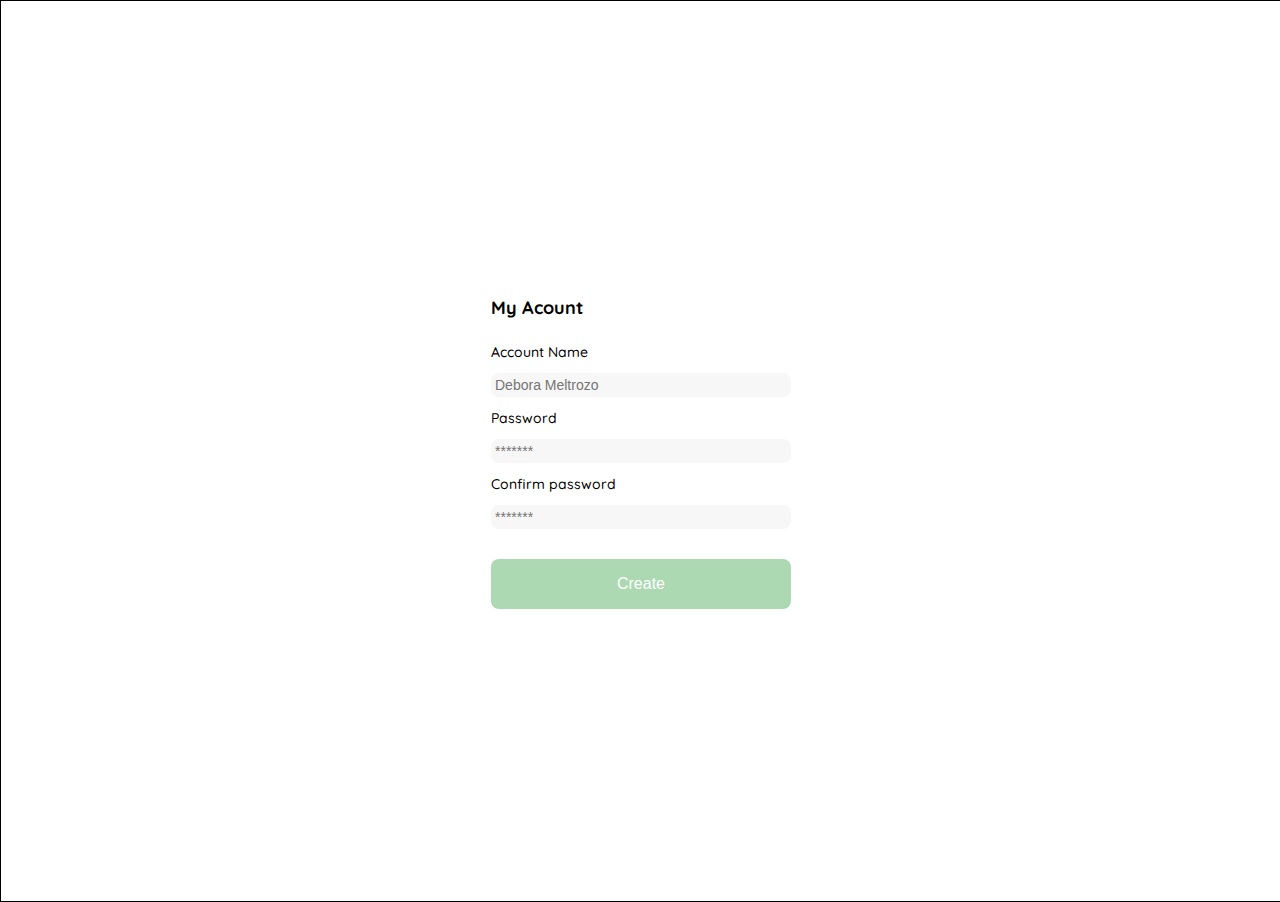
<file: crearCuenta.html>
<!DOCTYPE html>
<html lang="en">
  <head>
    <meta charset="UTF-8" />
    <meta name="viewport" content="width=device-width, initial-scale=1.0" />
    <link rel="preconnect" href="https://fonts.googleapis.com" />
    <link rel="preconnect" href="https://fonts.gstatic.com" crossorigin />
    <link
      href="https://fonts.googleapis.com/css2?family=Quicksand:wght@300..700&display=swap"
      rel="stylesheet"
    />
    <title>Create Acount</title>
    <link rel="stylesheet" href="style.css" />
  </head>
  <body>
    <div class="login">
      <div class="form-container">
        <form action="/createAccount" class="form">
          <h1 class="title-crear">My Acount</h1>
          <!-- el atributo for="" le indica al label cual es el input con el que va a relacionarse, por lo tanto se debe colocar el id="" con el mismo valor colocadp en el for="" del label -->
          <div>
            <label for="accountName" class="label">Account Name</label>
            <input
              type="accountName"
              id="accountName"
              class="input input-password"
              placeholder="Debora Meltrozo"
            />

            <label for="password" class="label">Password</label>
            <input
              type="password"
              id="password"
              class="input input-password"
              placeholder="*******"
            />
            <label for="re-enterPassword" class="label">Confirm password</label>
            <input
              type="password"
              id="re-enterPassword"
              class="input input-re-enterPassword"
              placeholder="*******"
            />
          </div>
        </form>
        <input
          type="submit"
          value="Create"
          class="primary-button login-button"
        />
      </div>
    </div>
  </body>
</html>
</file>
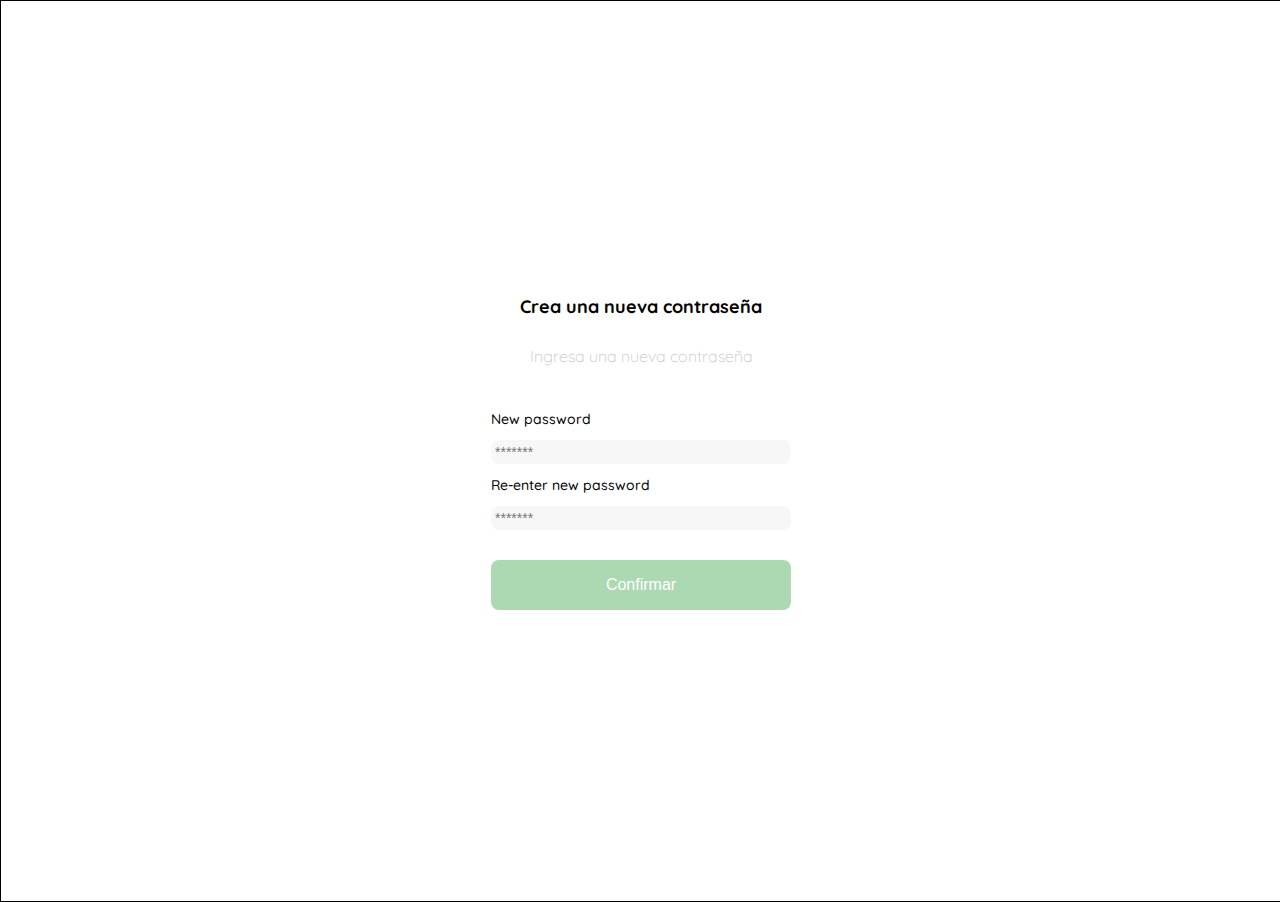
<file: createPassword.html>
<!DOCTYPE html>
<html lang="en">
  <head>
    <meta charset="UTF-8" />
    <meta name="viewport" content="width=device-width, initial-scale=1.0" />
    <link rel="preconnect" href="https://fonts.googleapis.com" />
    <link rel="preconnect" href="https://fonts.gstatic.com" crossorigin />
    <link
      href="https://fonts.googleapis.com/css2?family=Quicksand:wght@300..700&display=swap"
      rel="stylesheet"
    />
    <title>Document</title>
    <link rel="stylesheet" href="style.css" />
  </head>
  <body>
    <div class="login">
      <div class="form-container">
        <img src="logos/logo_yard_sale.svg" alt="logo_yard_sale" class="logo" />
        <h1 class="title">Crea una nueva contraseña</h1>
        <p class="subtitle">Ingresa una nueva contraseña</p>
        <form action="/PasswordUpdate" class="form">
          <!-- el atributo for="" le indica al label cual es el input con el que va a relacionarse, por lo tanto se debe colocar el id="" con el mismo valor colocadp en el for="" del label -->
          <label for="password" class="label">New password</label>
          <input
            type="password"
            id="password"
            class="input input-password"
            placeholder="*******"
          />
          <label for="re-enterPassword" class="label"
            >Re-enter new password</label
          >
          <input
            type="password"
            id="re-enterPassword"
            class="input input-re-enterPassword"
            placeholder="*******"
          />
          <input
            type="submit"
            value="Confirmar"
            class="primary-button login-button"
          />
        </form>
      </div>
    </div>
  </body>
</html>
</file>
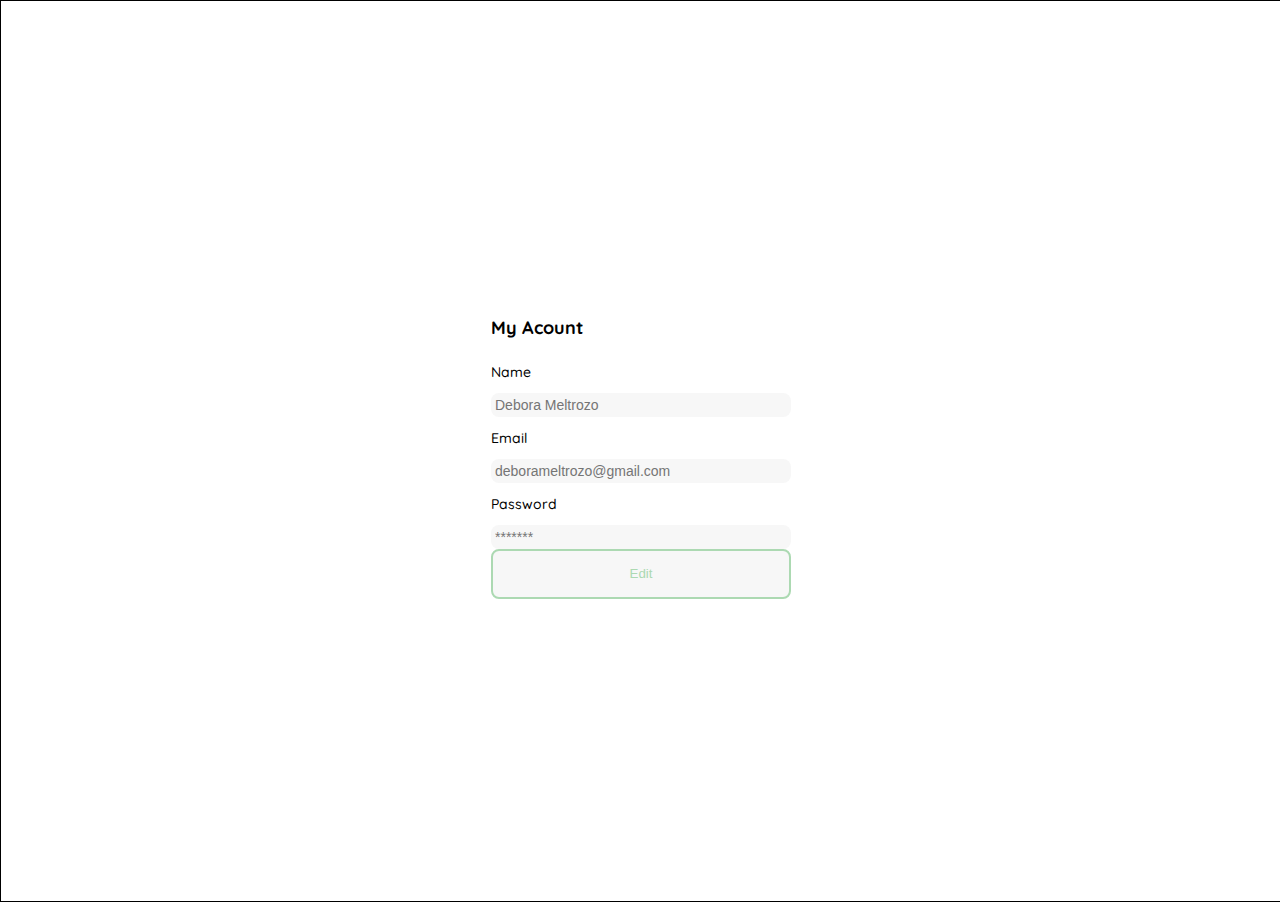
<file: editarCuenta.html>
<!DOCTYPE html>
<html lang="en">
  <head>
    <meta charset="UTF-8" />
    <meta name="viewport" content="width=device-width, initial-scale=1.0" />
    <link rel="preconnect" href="https://fonts.googleapis.com" />
    <link rel="preconnect" href="https://fonts.gstatic.com" crossorigin />
    <link
      href="https://fonts.googleapis.com/css2?family=Quicksand:wght@300..700&display=swap"
      rel="stylesheet"
    />
    <title>Create Acount</title>
    <link rel="stylesheet" href="style.css" />
  </head>
  <body>
    <div class="login">
      <div class="form-container">
        <form action="/createAccount" class="form">
          <h1 class="title-crear">My Acount</h1>
          <!-- el atributo for="" le indica al label cual es el input con el que va a relacionarse, por lo tanto se debe colocar el id="" con el mismo valor colocadp en el for="" del label -->
          <div>
            <label for="Name" class="label">Name</label>
            <input
              type="Name"
              id="accountName"
              class="input input-password"
              placeholder="Debora Meltrozo"
            />

            <label for="email" class="label">Email</label>
            <input
              type="email"
              id="text"
              class="input input-password"
              placeholder="deborameltrozo@gmail.com"
            />
            <label for="Password" class="label">Password</label>
            <input
              type="Password"
              id="re-enterPassword"
              class="input input-re-enterPassword"
              placeholder="*******"
            />
          </div>
        </form>
        <input
          type="submit"
          value="Edit"
          class="secondary-button edit-button"
        />
      </div>
    </div>
  </body>
</html>
</file>
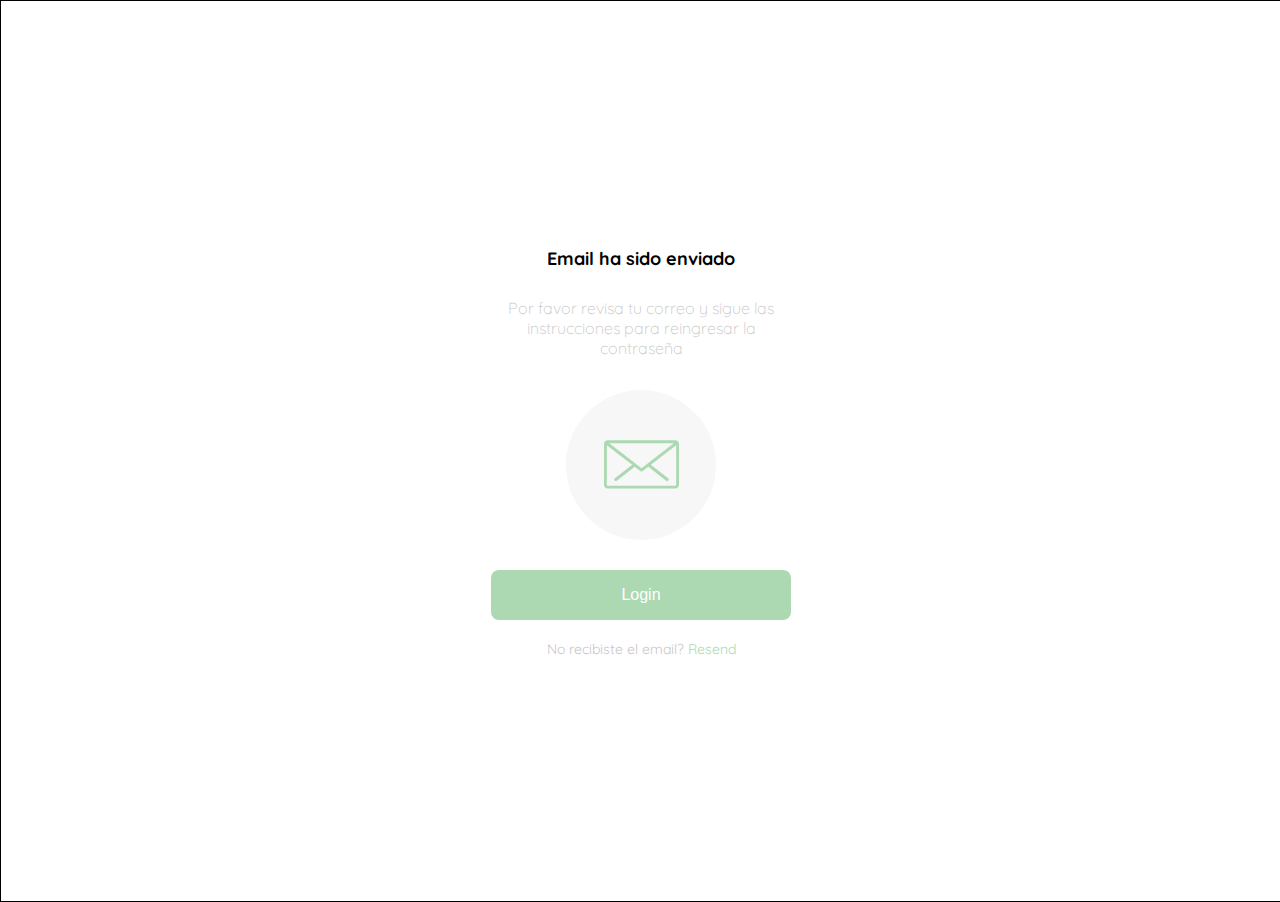
<file: emailSent.html>
<!DOCTYPE html>
<html lang="en">
  <head>
    <meta charset="UTF-8" />
    <meta name="viewport" content="width=device-width, initial-scale=1.0" />
    <link rel="stylesheet" href="./style.css" />
    <link rel="preconnect" href="https://fonts.googleapis.com" />
    <link rel="preconnect" href="https://fonts.gstatic.com" crossorigin />
    <link
      href="https://fonts.googleapis.com/css2?family=Quicksand:wght@300..700&display=swap"
      rel="stylesheet"
    />
    <title>Document</title>
  </head>
  <body>
    <div class="login">
      <div class="form-container">
        <img src="logos/logo_yard_sale.svg" alt="logo_yard_sale" class="logo" />
        <h1 class="title">Email ha sido enviado</h1>
        <p class="subtitle">
          Por favor revisa tu correo y sigue las instrucciones para reingresar
          la contraseña
        </p>
        <div class="container-icono">
          <img src="./icons/email.svg" alt="imagen de correo" class="icono" />
        </div>
        <div class="button-container">
          <input
            type="submit"
            value="Login"
            class="primary-button login-button"
          />
        </div>

        <p class="text">
          <span>No recibiste el email?</span>
          <a href="/">Resend </a>
        </p>
      </div>
    </div>
  </body>
</html>
</file>
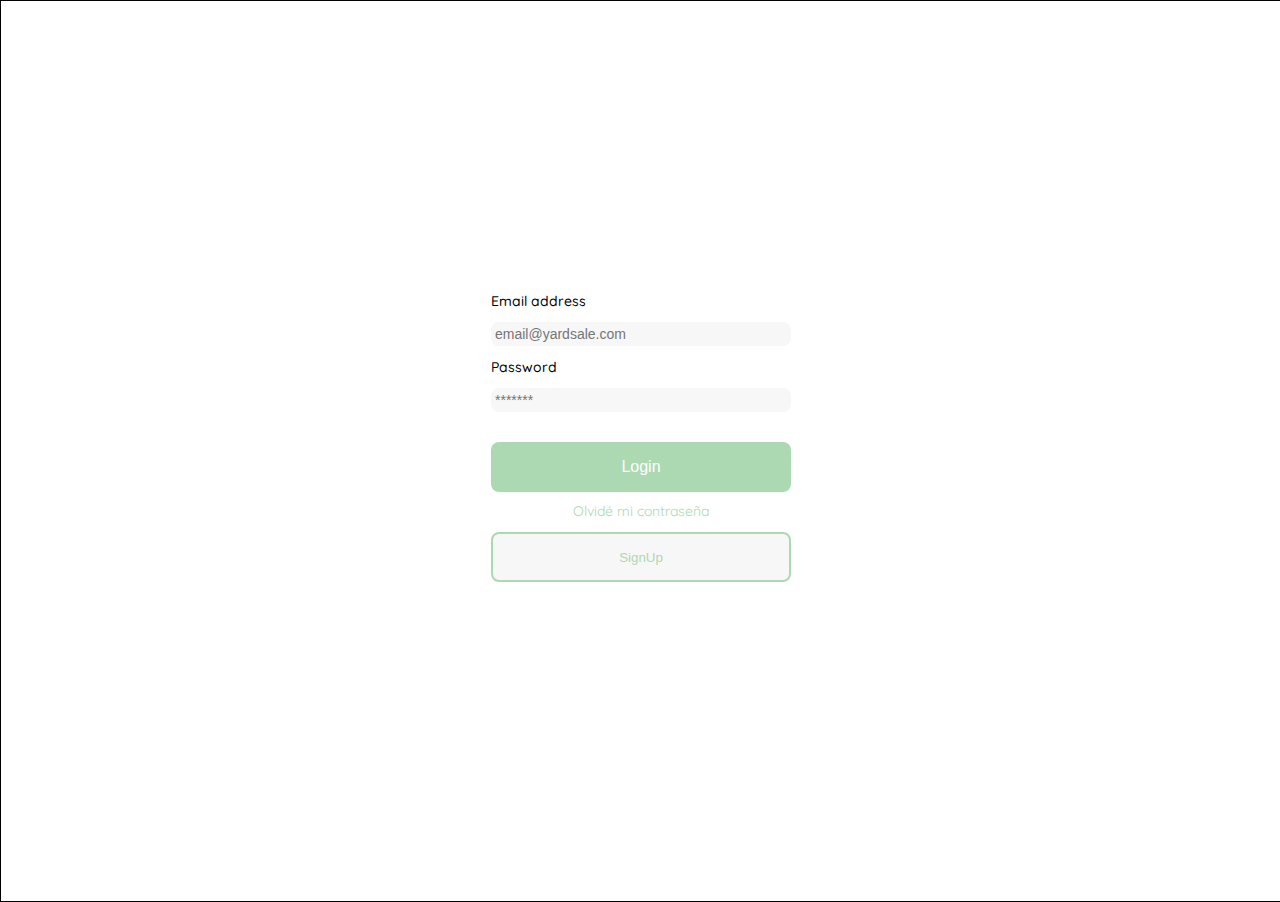
<file: Login.html>
<!DOCTYPE html>
<html lang="en">
  <head>
    <meta charset="UTF-8" />
    <meta name="viewport" content="width=device-width, initial-scale=1.0" />
    <link rel="preconnect" href="https://fonts.googleapis.com" />
    <link rel="preconnect" href="https://fonts.gstatic.com" crossorigin />
    <link
      href="https://fonts.googleapis.com/css2?family=Quicksand:wght@300..700&display=swap"
      rel="stylesheet"
    />
    <title>Login</title>
    <link rel="stylesheet" href="style.css" />
  </head>
  <body>
    <div class="login">
      <div class="login-container">
        <img src="logos/logo_yard_sale.svg" alt="logo_yard_sale" class="logo" />

        <form action="/PasswordUpdate" class="form">
          <!-- el atributo for="" le indica al label cual es el input con el que va a relacionarse, por lo tanto se debe colocar el id="" con el mismo valor colocadp en el for="" del label -->
          <label for="password" class="label">Email address</label>
          <input
            type="password"
            id="password"
            class="input input-password"
            placeholder="email@yardsale.com"
          />
          <label for="Password" class="label">Password</label>
          <input
            type="password"
            id="Password"
            class="input input-Password"
            placeholder="*******"
          />
          <input
            type="submit"
            value="Login"
            class="primary-button login-button"
          />
          <a href="/" class="forgotPassword"> Olvidé mi contraseña</a>
        </form>
        <input
          type="submit"
          value="SignUp"
          class="secondary-button signUp-button"
        />
      </div>
    </div>
  </body>
</html>
</file>
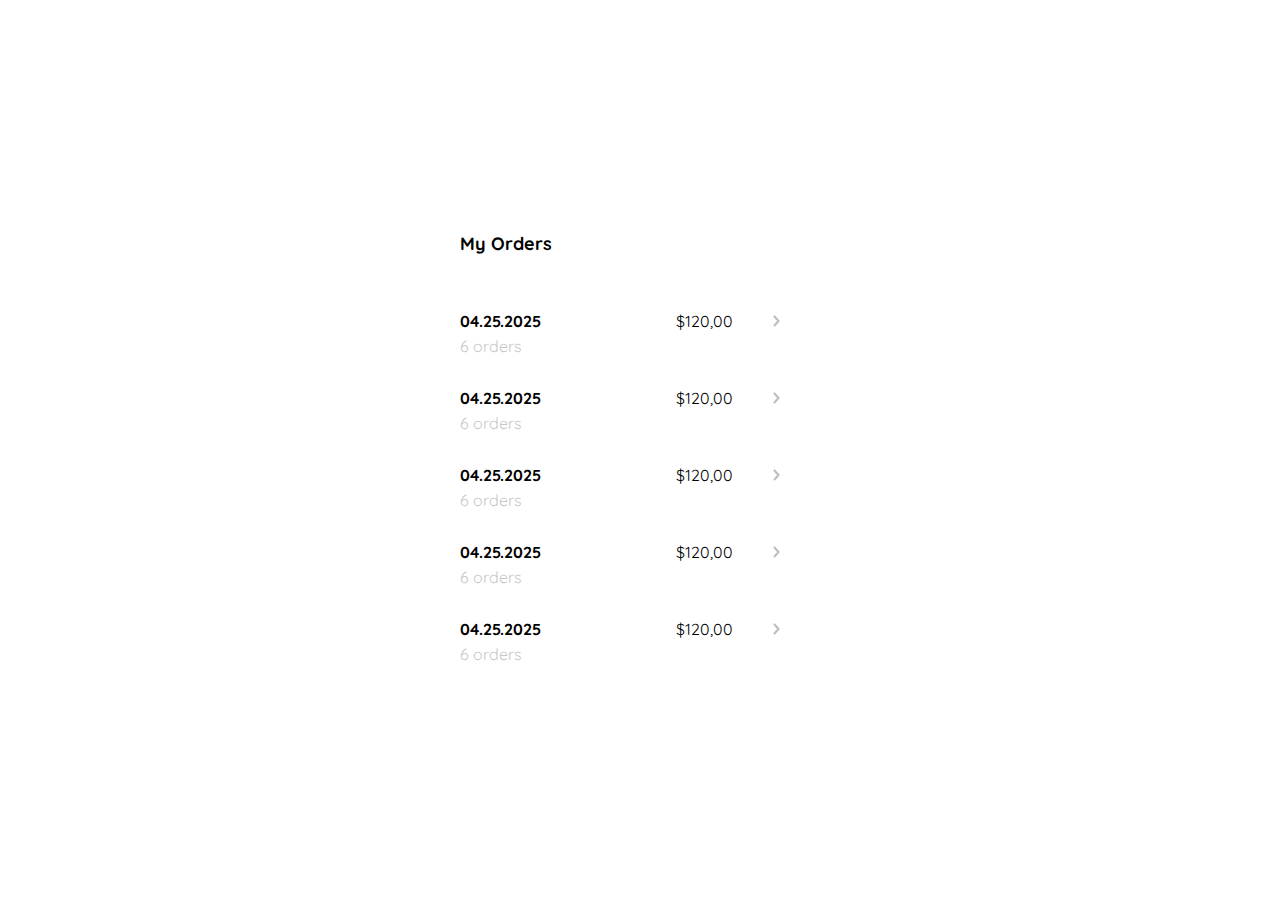
<file: myOrders.html>
<!DOCTYPE html>
<html lang="en">
  <head>
    <meta charset="UTF-8" />
    <meta name="viewport" content="width=device-width, initial-scale=1.0" />
    <title>Document</title>
    <link
      href="https://fonts.googleapis.com/css2?family=Quicksand:wght@300..700&display=swap"
      rel="stylesheet"
    />
    <style>
      :root {
        --Very-light-pink: #c7c7c7;
        --Text-input-field: #f7f7f7;
        --Hospital-green: #acd9b2;
        --White: #ffffff;
        --Black: #000000;
        --Dark: #232830;
        --sm: 14px;
        --md: 16px;
        --lg: 18px;
      }

      body {
        background-color: var(--White);
        font-family: "Quicksand", sans-serif;
        margin: 0;
      }
      .my-orders {
        width: 100%;
        height: 100vh;
        display: grid;
        place-items: center;
        place-content: center;
      }
      .my-orders-container {
        width: 360px;
        height: auto;
      }
      .title {
        font-size: var(--lg);
        margin-bottom: 40px;
      }
      .orders-content {
        display: flex;
        flex-direction: column;
      }

      .price {
        display: flex;
        place-content: center;
      }
      .info {
        display: flex;
        flex-direction: column;
        gap: 5px;
      }
      .the-order {
        display: grid;
        grid-template-columns: 2fr 1fr;
      }
      .date {
        font-weight: bold;
      }
      .info span:last-child {
        font-size: var(--md);
        color: var(--Very-light-pink);
      }
    </style>
  </head>
  <body>
    <div class="my-orders">
      <div class="my-orders-container">
        <h1 class="title">My Orders</h1>
        <div class="orders-content">
          <div class="the-order">
            <p class="info">
              <span class="date">04.25.2025</span>
              <span>6 orders</span>
            </p>
            <div class="price">
              <p>$120,00</p>
              <figure><img src="./icons/flechita.svg" /></figure>
            </div>
          </div>
          <div class="the-order">
            <p class="info">
              <span class="date">04.25.2025</span>
              <span>6 orders</span>
            </p>
            <div class="price">
              <p>$120,00</p>
              <figure><img src="./icons/flechita.svg" /></figure>
            </div>
          </div>
          <div class="the-order">
            <p class="info">
              <span class="date">04.25.2025</span>
              <span>6 orders</span>
            </p>
            <div class="price">
              <p>$120,00</p>
              <figure><img src="./icons/flechita.svg" /></figure>
            </div>
          </div>
          <div class="the-order">
            <p class="info">
              <span class="date">04.25.2025</span>
              <span>6 orders</span>
            </p>
            <div class="price">
              <p>$120,00</p>
              <figure><img src="./icons/flechita.svg" /></figure>
            </div>
          </div>
          <div class="the-order">
            <p class="info">
              <span class="date">04.25.2025</span>
              <span>6 orders</span>
            </p>
            <div class="price">
              <p>$120,00</p>
              <figure><img src="./icons/flechita.svg" /></figure>
            </div>
          </div>
        </div>
      </div>
    </div>
  </body>
</html>
</file>
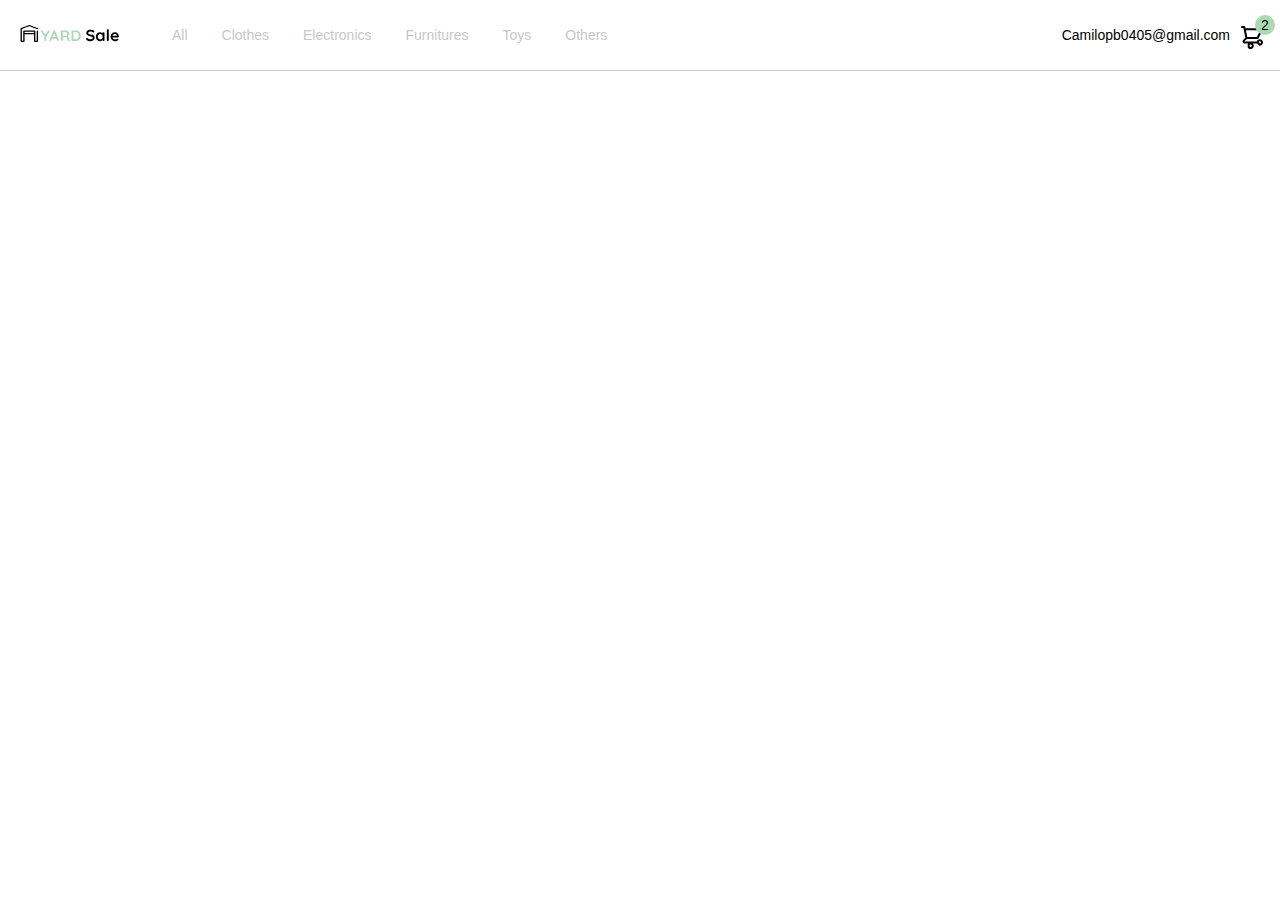
<file: navbar.html>
<!DOCTYPE html>
<html lang="en">
  <head>
    <meta charset="UTF-8" />
    <meta name="viewport" content="width=device-width, initial-scale=1.0" />
    <title>Document</title>
     <style>
      :root {
        --Very-light-pink: #c7c7c7;
        --Text-input-field: #f7f7f7;
        --Hospital-green: #acd9b2;
        --White: #ffffff;
        --Black: #000000;
        --Dark: #232830;
        --sm: 14px;
        --md: 16px;
        --lg: 18px;
      }

      body {
        background-color: var(--White);
        font-family: "Quicksand", sans-serif;
        margin: 0;
      }
      .menu {
        display: none;
      }

      .logo{
        width: 100px;
        
      }
      .navbar-left ul{
        list-style: none;
        padding: 20px;
        display: flex;
        gap: 10px;
        
      }
       .navbar-left ul li{
        font-size: var(--sm);
        
      }
       .navbar-right ul li{
        font-size: var(--sm);
        
      }

  .navbar-right ul{
        list-style: none;
        align-items: center;
         display: flex;
        gap: 10px;
      }
    
     
      .navbar-left ul li a{
        text-decoration: none;
        color: var(--Very-light-pink);
        border: 2px solid var(--White   );
        padding: 10px;
        border-radius: 6px;
      }
      .navbar-left ul li a:hover{
        text-decoration: none;
        color: var(--Hospital-green);
        border: 2px solid var(--Hospital-green);
        padding: 10px;
        border-radius: 6px;
      }

      .navbar{
        display:flex;
        justify-content: space-between;
        height: 70px;
        padding: 0px 20px;
        border-bottom: 1px solid var(--Very-light-pink);
       
      }
      .navbar-left{
        display:flex;
        align-items: center;
        gap:20px;
        
      }
      .navbar-right{
        display:flex;
        align-items: center;
        align-content: center;
        gap:20px;
      }

      .navbar-shoppingcart{
        display: flex;
        gap: 5px;
        
      }
      .navbar-shoppingcart img{
        position: absolute;
        
      }
      .navbar-shoppingcart div{
        position: relative;
        top: -10px;
        right: -15px;
        width: 20px;
        height: 20px;
        align-content: center;
        text-align: center;
        justify-content: center;
        border-radius: 50%  ;
        background-color: var(--Hospital-green);
      }
      
      @media(max-width: 640px){
        .menu{
            display: block;
            width: 25px;
            height: 25px;
            margin-top: 20px;
            margin-right: 10px;
        }
        .navbar-left ul{
            display: none;  
      }
        .email{
            display: none;  
      }
    
      }
      </style>
  </head>
  <body>
    <nav class="navbar">
      <img src="icons/icon_menu.svg" alt="menu" class="menu" />

      <div class="navbar-left">
        <img src="/logos/logo_yard_sale.svg" alt="logo" class="logo" />
        <ul>
          <li>
            <a href="/">All</a>
          </li>
          <li>
            <a href="/">Clothes</a>
          </li>
          <li>
            <a href="/">Electronics</a>
          </li>
          <li>
            <a href="/">Furnitures</a>
          </li>
          <li>
            <a href="/">Toys</a>
          </li>
          <li>
            <a href="/">Others</a>
          </li>

      </div>
      <div class="navbar-right">
        <ul>
            <li class="email">Camilopb0405@gmail.com</li>
            <li class="navbar-shoppingcart">
                <img src="icons/icon_shopping_cart.svg" alt="shopping cart" />
                <div>2</div>
            </li>

        </ul>
      </div>
    </nav>
  </body>
</html>
</file>
<file: style.css>
:root {
  --Very-light-pink: #c7c7c7;
  --Text-input-field: #f7f7f7;
  --Hospital-green: #acd9b2;
  --White: #ffffff;
  --Black: #000000;
  --Dark: #232830;
  --sm: 14px;
  --md: 16px;
  --lg: 18px;
}

body {
  background-color: var(--White);
  font-family: "Quicksand", sans-serif;
  margin: 0;
}
.login {
  width: 100%;
  height: 100vh;
  display: grid;
  place-items: center;
  border: 1px solid black;
}

.logo {
  width: 150px;
  margin-bottom: 100px;
  justify-self: center;
  display: none;
}
.form-container {
  display: grid;
  grid-template-rows: auto 1fr auto;
  width: 300px;
}

.title {
  text-align: center;
  font-size: var(--lg);
  margin-bottom: 12px;
}
.title-crear {
  font-size: var(--lg);
  margin-bottom: 12px;
}

.subtitle {
  text-align: center;
  color: var(--Very-light-pink);
  font-size: var(--md);
  font-weight: 300;
  margin-bottom: 32px;
}
.form {
  display: flex;
  flex-direction: column;
  justify-content: center;
}

.label {
  font-size: var(--sm);
  font-weight: 500;
  margin: 12px 0;
}

.input {
  background-color: var(--Text-input-field);
  border-radius: 8px;
  padding: 4px;
  border: none;
  font-size: var(--sm);
}

.primary-button {
  background-color: var(--Hospital-green);
  border: none;
  text-align: center;
  color: var(--White);
  font-weight: 500;
  margin: 30px 0 10px 0;
  border-radius: 8px;
  height: 50px;
  width: 100%;
  cursor: pointer;
  font-size: var(--md);
}
.primary-button:hover {
  background-color: green;
  border: none;
}

.secondary-button:hover {
  background-color: green;
  border: none;
}

.icono {
  place-self: center;
  width: 50%;

  height: 50%;
}

.container-icono {
  place-self: center;
  display: flex;
  place-content: center;
  background-color: var(--Text-input-field);
  border-radius: 50%;
  height: 150px;
  width: 50%;
}
.text {
  font-size: var(--sm);
  justify-self: center;
  margin: 10px 0;
}

.text span {
  font-size: var(--sm);
  color: var(--Very-light-pink);
}
.text a {
  font-size: var(--sm);
  color: var(--Hospital-green);
  text-decoration: none;
}

.secondary-button {
  background-color: var(--Text-input-field);
  border: 2px solid var(--Hospital-green);
  color: var(--Hospital-green);
  border-radius: 8px;
  height: 50px;
  align-self: end;
}
.forgotPassword {
  font-size: var(--sm);
  color: var(--Hospital-green);
  text-decoration: none;
  margin-bottom: 12px;
  text-align: center;
}

.login-container {
  display: grid;
  grid-template-rows: auto 1fr 0.8fr;
  width: 300px;
}

.form div {
  display: flex;
  flex-direction: column;
}

@media (max-width: 640px) {
  .logo {
    display: block;
    margin-bottom: 20px;
  }
}

@media (max-width: 640px) {
  .form-container {
    display: flex;
    flex-direction: column;
    justify-content: space-between;
    width: 300px;
    height: 100%;
  }
  .form {
    margin-top: 50px;
  }
  .primary-button {
    margin-bottom: 50px;
  }
}
</file>
